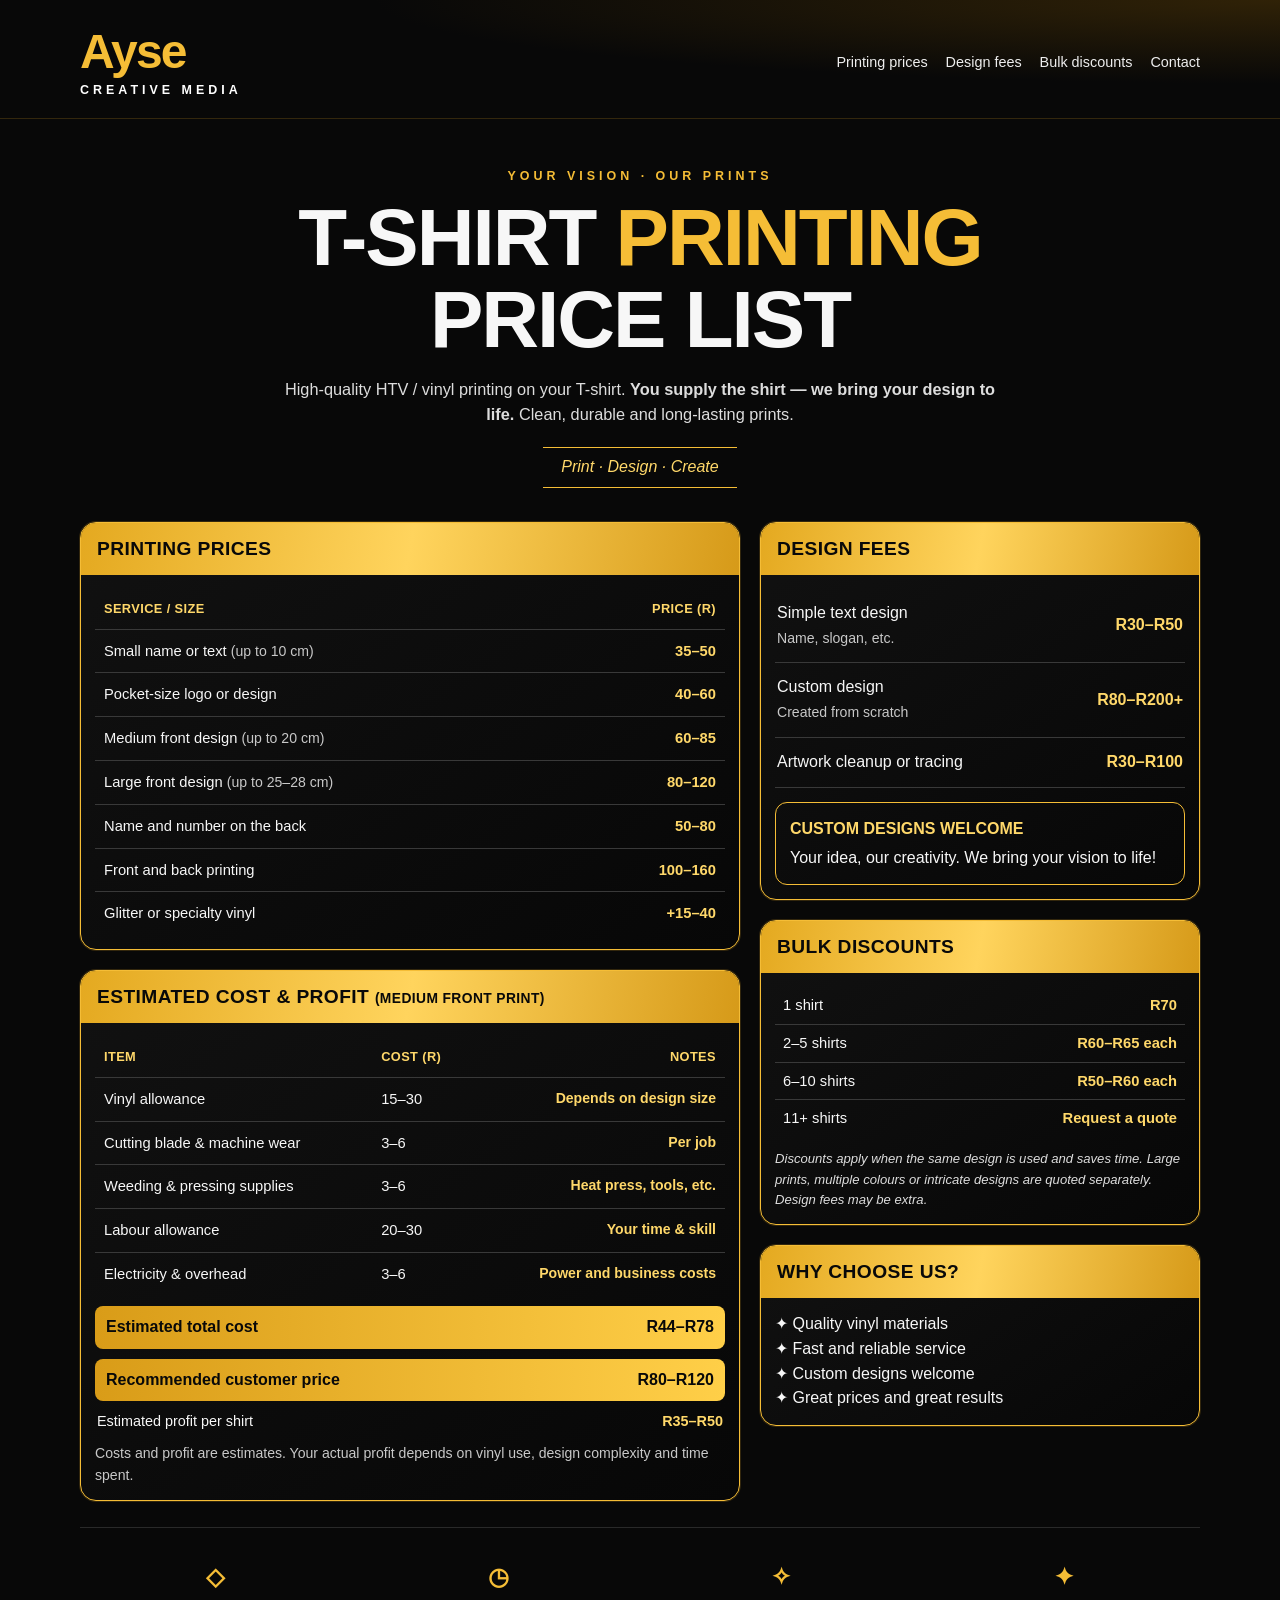
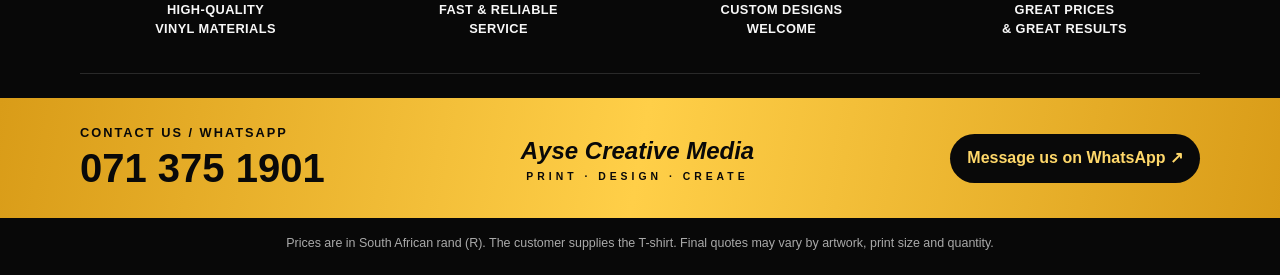
<file: price-list.html>
<!DOCTYPE html>
<html lang="en">
<head>
  <meta charset="UTF-8" />
  <meta name="viewport" content="width=device-width, initial-scale=1.0" />
  <meta name="description" content="HTV and vinyl T-shirt printing price list from Ayse Creative Media." />
  <title>Price List | Ayse Creative Media</title>
  <style>
    :root{--gold:#f5bd36;--gold2:#ffd86a;--black:#080808;--panel:#111;--white:#f7f7f7;--muted:#c8c8c8;--line:#6e541c}
    *{box-sizing:border-box;margin:0;padding:0}
    html{scroll-behavior:smooth}
    body{font-family:Arial,Helvetica,sans-serif;background:var(--black);color:var(--white);line-height:1.55}
    a{color:inherit}
    .page{width:min(1120px,100% - 32px);margin:auto}
    header{padding:28px 0 22px;border-bottom:1px solid #33270d;background:radial-gradient(ellipse at top right,#302207 0%,transparent 50%)}
    .topbar{display:flex;justify-content:space-between;align-items:center;gap:18px;flex-wrap:wrap}
    .brand{font-size:clamp(1.8rem,5vw,3rem);font-weight:900;letter-spacing:-1.8px;color:var(--gold);line-height:1}
    .brand span{display:block;color:white;font-size:.78rem;letter-spacing:4px;font-weight:700;margin-top:8px}
    nav{display:flex;gap:18px;flex-wrap:wrap;font-size:.9rem}
    nav a{text-decoration:none;color:#eee}nav a:hover{color:var(--gold)}
    .hero{padding:48px 0 34px;text-align:center}
    .eyebrow{color:var(--gold);font-weight:800;letter-spacing:4px;text-transform:uppercase;font-size:.78rem}
    h1{font-size:clamp(2.3rem,7vw,5rem);line-height:1.03;letter-spacing:-2px;margin:10px 0 15px;text-transform:uppercase}
    h1 span{color:var(--gold)}
    .hero p{max-width:720px;margin:auto;color:#ddd;font-size:1.02rem}
    .tagline{display:inline-block;margin-top:20px;border-top:1px solid var(--gold);border-bottom:1px solid var(--gold);padding:7px 18px;color:var(--gold2);font-style:italic}
    .layout{display:grid;grid-template-columns:1.2fr .8fr;gap:20px;align-items:start;padding-bottom:26px}
    .stack{display:grid;gap:20px;min-width:0}
    .panel{background:linear-gradient(145deg,#111,#070707);border:1px solid var(--gold);border-radius:16px;overflow:hidden;box-shadow:0 0 0 1px #33270d}
    .panel h2{background:linear-gradient(100deg,#e4a920,#ffd45d,#d69a19);color:#090909;padding:11px 16px;font-size:1.2rem;text-transform:uppercase;letter-spacing:.4px}
    .panel-body{padding:14px}
    .table-wrap{width:100%;overflow-x:auto}
    table{width:100%;border-collapse:collapse;font-size:.92rem}
    th,td{text-align:left;padding:10px 9px;border-bottom:1px solid #393939;vertical-align:top}
    th{color:var(--gold2);text-transform:uppercase;font-size:.8rem;letter-spacing:.4px}
    td:last-child,th:last-child{text-align:right;white-space:nowrap;color:var(--gold2);font-weight:800}
    tr:last-child td{border-bottom:0}
    .muted{color:var(--muted);font-size:.88rem}
    .highlight{background:linear-gradient(90deg,#d99c18,#ffcf48);color:#090909;font-weight:900;border-radius:8px;padding:9px 11px;margin-top:10px;display:flex;justify-content:space-between;gap:12px;flex-wrap:wrap}
    .profit{display:flex;justify-content:space-between;gap:12px;padding:9px 2px 0;font-size:.9rem}
    .profit strong{color:var(--gold2)}
    .fee{display:grid;grid-template-columns:1fr auto;gap:12px;padding:12px 2px;border-bottom:1px solid #393939;align-items:center}
    .fee:last-of-type{border-bottom:0}
    .fee strong{color:var(--gold2);white-space:nowrap}
    .note-box{border:1px solid var(--gold);border-radius:12px;padding:14px;margin-top:14px}
    .note-box h3{color:var(--gold2);font-size:1rem;text-transform:uppercase;margin-bottom:4px}
    .discount-table td{padding:7px 8px}
    .fineprint{font-size:.82rem;color:#ddd;font-style:italic;margin-top:12px}
    .features{display:grid;grid-template-columns:repeat(4,1fr);gap:12px;padding:22px 0 26px;border-top:1px solid #292929;border-bottom:1px solid #292929}
    .feature{text-align:center;padding:8px;font-size:.8rem;font-weight:700;text-transform:uppercase;letter-spacing:.4px}
    .feature b{display:block;color:var(--gold);font-size:1.5rem;margin-bottom:4px}
    footer{margin-top:24px;background:linear-gradient(100deg,#d99c18,#ffcf48,#d99c18);color:#090909;padding:25px 0}
    .footer-inner{display:flex;justify-content:space-between;align-items:center;gap:20px;flex-wrap:wrap}
    .contact-label{text-transform:uppercase;font-size:.8rem;letter-spacing:2px;font-weight:800}
    .phone{display:inline-block;font-size:clamp(1.7rem,4vw,2.5rem);font-weight:900;text-decoration:none;line-height:1.25}
    .footer-brand{font-size:1.5rem;font-weight:900;font-style:italic}
    .footer-brand small{display:block;font-size:.65rem;letter-spacing:4px;font-style:normal;text-align:center}
    .whatsapp{display:inline-block;text-decoration:none;background:#090909;color:var(--gold2);padding:12px 17px;border-radius:999px;font-weight:800;transition:transform .2s}
    .whatsapp:hover{transform:translateY(-2px)}
    .disclaimer{text-align:center;color:#aaa;font-size:.78rem;padding:16px 0 22px}
    @media(max-width:800px){.layout{grid-template-columns:1fr}.features{grid-template-columns:repeat(2,1fr)}nav{gap:12px}.hero{padding-top:36px}}
    @media(max-width:480px){.page{width:min(100% - 20px,1120px)}header{padding-top:20px}.topbar{align-items:flex-start}.brand span{letter-spacing:2px}.hero p{font-size:.95rem}.panel h2{font-size:1.05rem}.panel-body{padding:10px}th,td{padding:9px 6px;font-size:.82rem}.fee{font-size:.88rem}.features{gap:5px}.feature{font-size:.7rem}.footer-inner{justify-content:center;text-align:center}.footer-brand{width:100%}}
  </style>
</head>
<body>
  <header>
    <div class="page topbar">
      <a href="#top" class="brand" style="text-decoration:none">Ayse<span>CREATIVE MEDIA</span></a>
      <nav aria-label="Main navigation">
        <a href="#printing">Printing prices</a><a href="#design">Design fees</a><a href="#bulk">Bulk discounts</a><a href="#contact">Contact</a>
      </nav>
    </div>
  </header>

  <main id="top" class="page">
    <section class="hero">
      <div class="eyebrow">Your Vision · Our Prints</div>
      <h1>T-Shirt <span>Printing</span><br>Price List</h1>
      <p>High-quality HTV / vinyl printing on your T-shirt. <strong>You supply the shirt — we bring your design to life.</strong> Clean, durable and long-lasting prints.</p>
      <div class="tagline">Print · Design · Create</div>
    </section>

    <div class="layout">
      <div class="stack">
        <section class="panel" id="printing">
          <h2>Printing prices</h2>
          <div class="panel-body table-wrap">
            <table>
              <thead><tr><th>Service / size</th><th>Price (R)</th></tr></thead>
              <tbody>
                <tr><td>Small name or text <span class="muted">(up to 10 cm)</span></td><td>35–50</td></tr>
                <tr><td>Pocket-size logo or design</td><td>40–60</td></tr>
                <tr><td>Medium front design <span class="muted">(up to 20 cm)</span></td><td>60–85</td></tr>
                <tr><td>Large front design <span class="muted">(up to 25–28 cm)</span></td><td>80–120</td></tr>
                <tr><td>Name and number on the back</td><td>50–80</td></tr>
                <tr><td>Front and back printing</td><td>100–160</td></tr>
                <tr><td>Glitter or specialty vinyl</td><td>+15–40</td></tr>
              </tbody>
            </table>
          </div>
        </section>

        <section class="panel" id="costs">
          <h2>Estimated cost &amp; profit <span style="font-size:.72em">(medium front print)</span></h2>
          <div class="panel-body table-wrap">
            <table>
              <thead><tr><th>Item</th><th>Cost (R)</th><th>Notes</th></tr></thead>
              <tbody>
                <tr><td>Vinyl allowance</td><td>15–30</td><td class="muted">Depends on design size</td></tr>
                <tr><td>Cutting blade &amp; machine wear</td><td>3–6</td><td class="muted">Per job</td></tr>
                <tr><td>Weeding &amp; pressing supplies</td><td>3–6</td><td class="muted">Heat press, tools, etc.</td></tr>
                <tr><td>Labour allowance</td><td>20–30</td><td class="muted">Your time &amp; skill</td></tr>
                <tr><td>Electricity &amp; overhead</td><td>3–6</td><td class="muted">Power and business costs</td></tr>
              </tbody>
            </table>
            <div class="highlight"><span>Estimated total cost</span><span>R44–R78</span></div>
            <div class="highlight"><span>Recommended customer price</span><span>R80–R120</span></div>
            <div class="profit"><span>Estimated profit per shirt</span><strong>R35–R50</strong></div>
            <p class="muted" style="margin-top:10px">Costs and profit are estimates. Your actual profit depends on vinyl use, design complexity and time spent.</p>
          </div>
        </section>
      </div>

      <div class="stack">
        <section class="panel" id="design">
          <h2>Design fees</h2>
          <div class="panel-body">
            <div class="fee"><span>Simple text design<br><span class="muted">Name, slogan, etc.</span></span><strong>R30–R50</strong></div>
            <div class="fee"><span>Custom design<br><span class="muted">Created from scratch</span></span><strong>R80–R200+</strong></div>
            <div class="fee"><span>Artwork cleanup or tracing</span><strong>R30–R100</strong></div>
            <div class="note-box"><h3>Custom designs welcome</h3><p>Your idea, our creativity. We bring your vision to life!</p></div>
          </div>
        </section>

        <section class="panel" id="bulk">
          <h2>Bulk discounts</h2>
          <div class="panel-body">
            <table class="discount-table">
              <tbody>
                <tr><td>1 shirt</td><td>R70</td></tr>
                <tr><td>2–5 shirts</td><td>R60–R65 each</td></tr>
                <tr><td>6–10 shirts</td><td>R50–R60 each</td></tr>
                <tr><td>11+ shirts</td><td>Request a quote</td></tr>
              </tbody>
            </table>
            <p class="fineprint">Discounts apply when the same design is used and saves time. Large prints, multiple colours or intricate designs are quoted separately. Design fees may be extra.</p>
          </div>
        </section>
        <section class="panel">
          <h2>Why choose us?</h2>
          <div class="panel-body">
            <p>✦ Quality vinyl materials</p><p>✦ Fast and reliable service</p><p>✦ Custom designs welcome</p><p>✦ Great prices and great results</p>
          </div>
        </section>
      </div>
    </div>

    <section class="features" aria-label="Our promises">
      <div class="feature"><b>◇</b>High-quality<br>vinyl materials</div>
      <div class="feature"><b>◷</b>Fast &amp; reliable<br>service</div>
      <div class="feature"><b>✧</b>Custom designs<br>welcome</div>
      <div class="feature"><b>✦</b>Great prices<br>&amp; great results</div>
    </section>
  </main>

  <footer id="contact">
    <div class="page footer-inner">
      <div><div class="contact-label">Contact us / WhatsApp</div><a class="phone" href="https://wa.me/27713751901?text=Hi%20Ayse%20Creative%20Media%2C%20I%27d%20like%20a%20T-shirt%20printing%20quote.">071 375 1901</a></div>
      <div class="footer-brand">Ayse Creative Media<small>PRINT · DESIGN · CREATE</small></div>
      <a class="whatsapp" href="https://wa.me/27713751901?text=Hi%20Ayse%20Creative%20Media%2C%20I%27d%20like%20a%20T-shirt%20printing%20quote." target="_blank" rel="noopener">Message us on WhatsApp ↗</a>
    </div>
  </footer>
  <div class="page disclaimer">Prices are in South African rand (R). The customer supplies the T-shirt. Final quotes may vary by artwork, print size and quantity.</div>
</body>
</html>
</file>
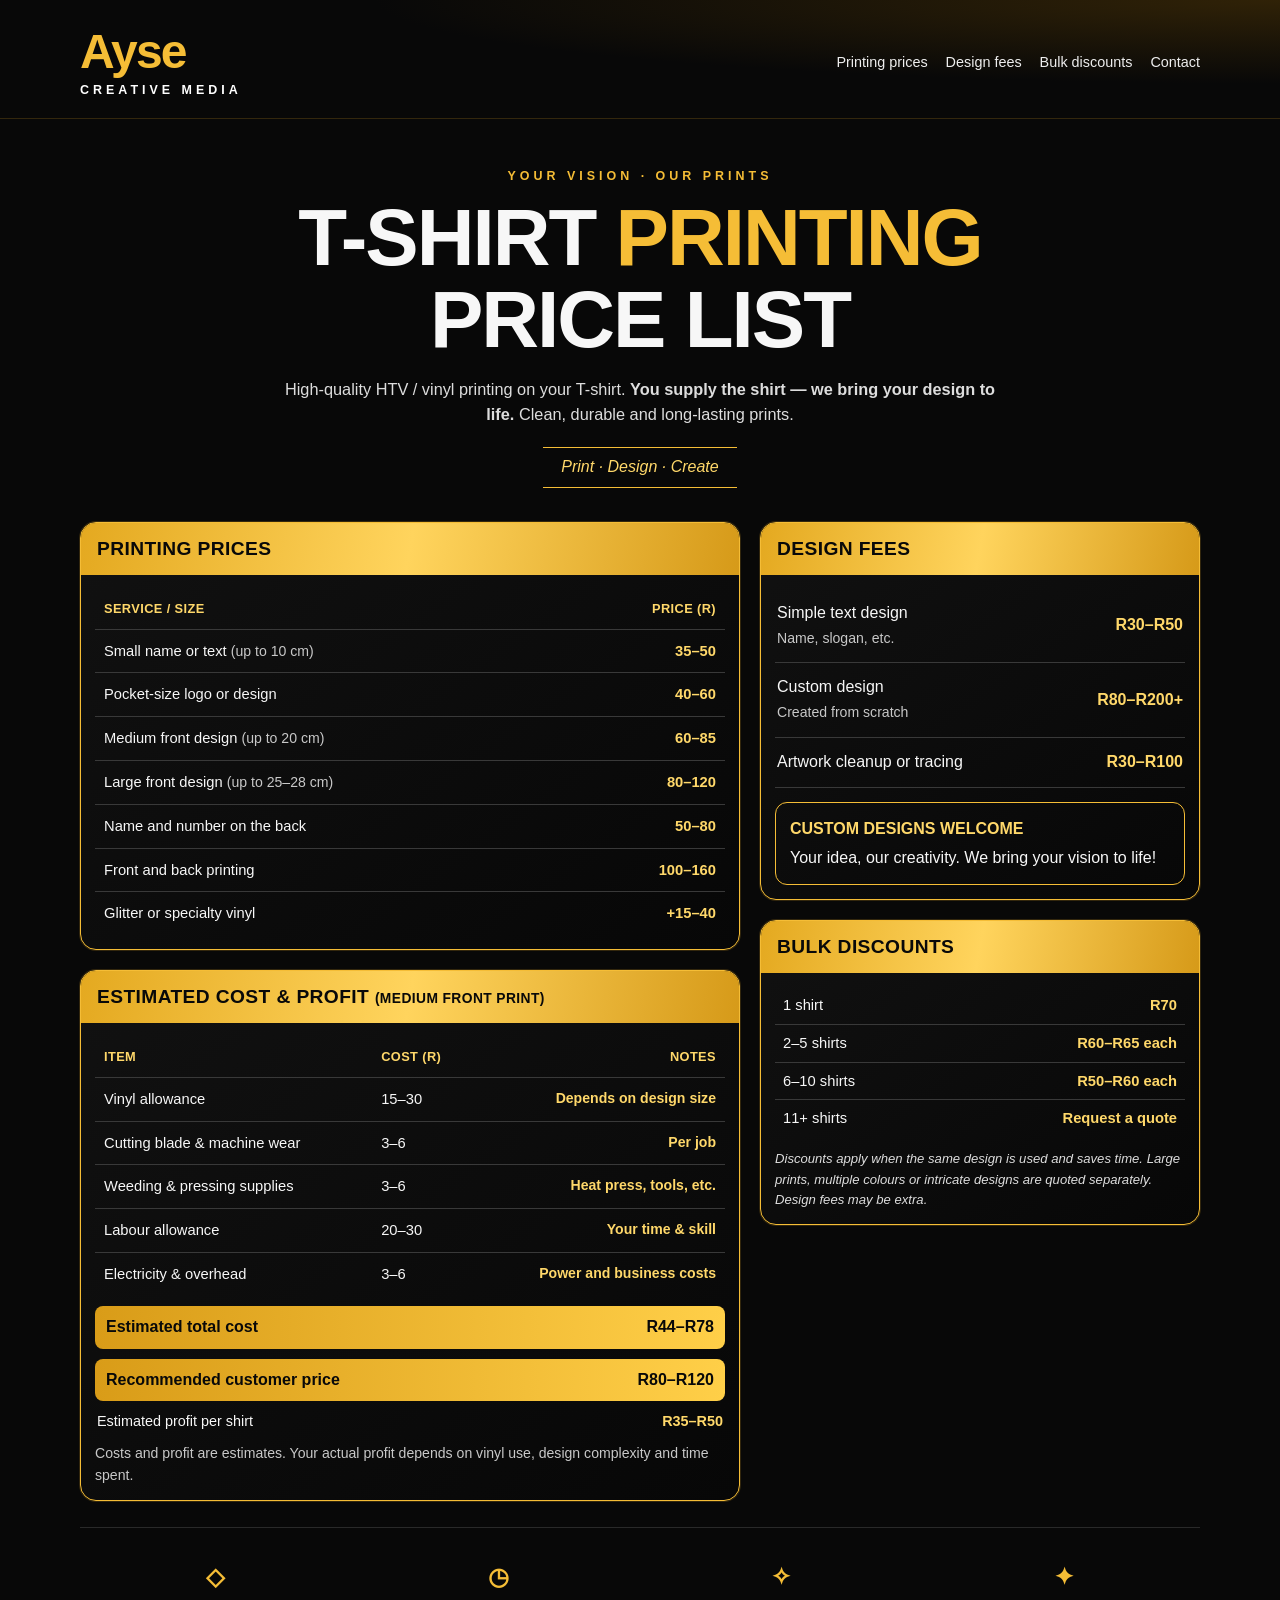
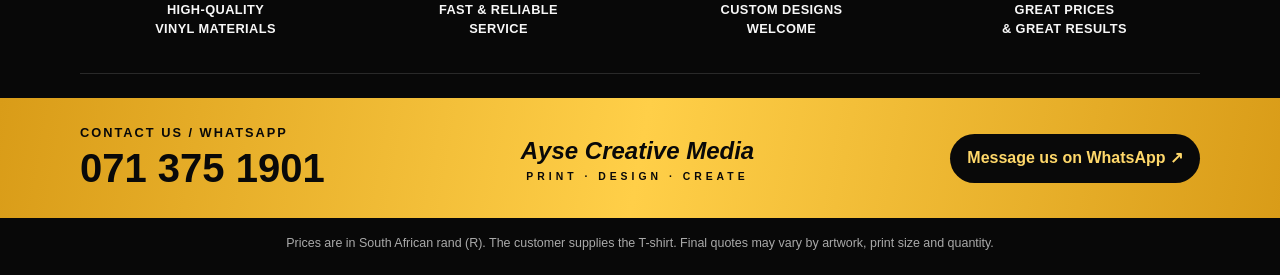
<file: pricelist.html>
<!DOCTYPE html>
<html lang="en">
<head>
  <meta charset="UTF-8" />
  <meta name="viewport" content="width=device-width, initial-scale=1.0" />
  <meta name="description" content="HTV and vinyl T-shirt printing price list from Ayse Creative Media." />
  <title>Price List | Ayse Creative Media</title>
  <style>
    :root{--gold:#f5bd36;--gold2:#ffd86a;--black:#080808;--panel:#111;--white:#f7f7f7;--muted:#c8c8c8;--line:#6e541c}
    *{box-sizing:border-box;margin:0;padding:0}
    html{scroll-behavior:smooth}
    body{font-family:Arial,Helvetica,sans-serif;background:var(--black);color:var(--white);line-height:1.55}
    a{color:inherit}
    .page{width:min(1120px,100% - 32px);margin:auto}
    header{padding:28px 0 22px;border-bottom:1px solid #33270d;background:radial-gradient(ellipse at top right,#302207 0%,transparent 50%)}
    .topbar{display:flex;justify-content:space-between;align-items:center;gap:18px;flex-wrap:wrap}
    .brand{font-size:clamp(1.8rem,5vw,3rem);font-weight:900;letter-spacing:-1.8px;color:var(--gold);line-height:1}
    .brand span{display:block;color:white;font-size:.78rem;letter-spacing:4px;font-weight:700;margin-top:8px}
    nav{display:flex;gap:18px;flex-wrap:wrap;font-size:.9rem}
    nav a{text-decoration:none;color:#eee}nav a:hover{color:var(--gold)}
    .hero{padding:48px 0 34px;text-align:center}
    .eyebrow{color:var(--gold);font-weight:800;letter-spacing:4px;text-transform:uppercase;font-size:.78rem}
    h1{font-size:clamp(2.3rem,7vw,5rem);line-height:1.03;letter-spacing:-2px;margin:10px 0 15px;text-transform:uppercase}
    h1 span{color:var(--gold)}
    .hero p{max-width:720px;margin:auto;color:#ddd;font-size:1.02rem}
    .tagline{display:inline-block;margin-top:20px;border-top:1px solid var(--gold);border-bottom:1px solid var(--gold);padding:7px 18px;color:var(--gold2);font-style:italic}
    .layout{display:grid;grid-template-columns:1.2fr .8fr;gap:20px;align-items:start;padding-bottom:26px}
    .stack{display:grid;gap:20px;min-width:0}
    .panel{background:linear-gradient(145deg,#111,#070707);border:1px solid var(--gold);border-radius:16px;overflow:hidden;box-shadow:0 0 0 1px #33270d}
    .panel h2{background:linear-gradient(100deg,#e4a920,#ffd45d,#d69a19);color:#090909;padding:11px 16px;font-size:1.2rem;text-transform:uppercase;letter-spacing:.4px}
    .panel-body{padding:14px}
    .table-wrap{width:100%;overflow-x:auto}
    table{width:100%;border-collapse:collapse;font-size:.92rem}
    th,td{text-align:left;padding:10px 9px;border-bottom:1px solid #393939;vertical-align:top}
    th{color:var(--gold2);text-transform:uppercase;font-size:.8rem;letter-spacing:.4px}
    td:last-child,th:last-child{text-align:right;white-space:nowrap;color:var(--gold2);font-weight:800}
    tr:last-child td{border-bottom:0}
    .muted{color:var(--muted);font-size:.88rem}
    .highlight{background:linear-gradient(90deg,#d99c18,#ffcf48);color:#090909;font-weight:900;border-radius:8px;padding:9px 11px;margin-top:10px;display:flex;justify-content:space-between;gap:12px;flex-wrap:wrap}
    .profit{display:flex;justify-content:space-between;gap:12px;padding:9px 2px 0;font-size:.9rem}
    .profit strong{color:var(--gold2)}
    .fee{display:grid;grid-template-columns:1fr auto;gap:12px;padding:12px 2px;border-bottom:1px solid #393939;align-items:center}
    .fee:last-of-type{border-bottom:0}
    .fee strong{color:var(--gold2);white-space:nowrap}
    .note-box{border:1px solid var(--gold);border-radius:12px;padding:14px;margin-top:14px}
    .note-box h3{color:var(--gold2);font-size:1rem;text-transform:uppercase;margin-bottom:4px}
    .discount-table td{padding:7px 8px}
    .fineprint{font-size:.82rem;color:#ddd;font-style:italic;margin-top:12px}
    .features{display:grid;grid-template-columns:repeat(4,1fr);gap:12px;padding:22px 0 26px;border-top:1px solid #292929;border-bottom:1px solid #292929}
    .feature{text-align:center;padding:8px;font-size:.8rem;font-weight:700;text-transform:uppercase;letter-spacing:.4px}
    .feature b{display:block;color:var(--gold);font-size:1.5rem;margin-bottom:4px}
    footer{margin-top:24px;background:linear-gradient(100deg,#d99c18,#ffcf48,#d99c18);color:#090909;padding:25px 0}
    .footer-inner{display:flex;justify-content:space-between;align-items:center;gap:20px;flex-wrap:wrap}
    .contact-label{text-transform:uppercase;font-size:.8rem;letter-spacing:2px;font-weight:800}
    .phone{display:inline-block;font-size:clamp(1.7rem,4vw,2.5rem);font-weight:900;text-decoration:none;line-height:1.25}
    .footer-brand{font-size:1.5rem;font-weight:900;font-style:italic}
    .footer-brand small{display:block;font-size:.65rem;letter-spacing:4px;font-style:normal;text-align:center}
    .whatsapp{display:inline-block;text-decoration:none;background:#090909;color:var(--gold2);padding:12px 17px;border-radius:999px;font-weight:800;transition:transform .2s}
    .whatsapp:hover{transform:translateY(-2px)}
    .disclaimer{text-align:center;color:#aaa;font-size:.78rem;padding:16px 0 22px}
    @media(max-width:800px){.layout{grid-template-columns:1fr}.features{grid-template-columns:repeat(2,1fr)}nav{gap:12px}.hero{padding-top:36px}}
    @media(max-width:480px){.page{width:min(100% - 20px,1120px)}header{padding-top:20px}.topbar{align-items:flex-start}.brand span{letter-spacing:2px}.hero p{font-size:.95rem}.panel h2{font-size:1.05rem}.panel-body{padding:10px}th,td{padding:9px 6px;font-size:.82rem}.fee{font-size:.88rem}.features{gap:5px}.feature{font-size:.7rem}.footer-inner{justify-content:center;text-align:center}.footer-brand{width:100%}}
  </style>
</head>
<body>
  <header>
    <div class="page topbar">
      <a href="#top" class="brand" style="text-decoration:none">Ayse<span>CREATIVE MEDIA</span></a>
      <nav aria-label="Main navigation">
        <a href="#printing">Printing prices</a><a href="#design">Design fees</a><a href="#bulk">Bulk discounts</a><a href="#contact">Contact</a>
      </nav>
    </div>
  </header>

  <main id="top" class="page">
    <section class="hero">
      <div class="eyebrow">Your Vision · Our Prints</div>
      <h1>T-Shirt <span>Printing</span><br>Price List</h1>
      <p>High-quality HTV / vinyl printing on your T-shirt. <strong>You supply the shirt — we bring your design to life.</strong> Clean, durable and long-lasting prints.</p>
      <div class="tagline">Print · Design · Create</div>
    </section>

    <div class="layout">
      <div class="stack">
        <section class="panel" id="printing">
          <h2>Printing prices</h2>
          <div class="panel-body table-wrap">
            <table>
              <thead><tr><th>Service / size</th><th>Price (R)</th></tr></thead>
              <tbody>
                <tr><td>Small name or text <span class="muted">(up to 10 cm)</span></td><td>35–50</td></tr>
                <tr><td>Pocket-size logo or design</td><td>40–60</td></tr>
                <tr><td>Medium front design <span class="muted">(up to 20 cm)</span></td><td>60–85</td></tr>
                <tr><td>Large front design <span class="muted">(up to 25–28 cm)</span></td><td>80–120</td></tr>
                <tr><td>Name and number on the back</td><td>50–80</td></tr>
                <tr><td>Front and back printing</td><td>100–160</td></tr>
                <tr><td>Glitter or specialty vinyl</td><td>+15–40</td></tr>
              </tbody>
            </table>
          </div>
        </section>

        <section class="panel" id="costs">
          <h2>Estimated cost &amp; profit <span style="font-size:.72em">(medium front print)</span></h2>
          <div class="panel-body table-wrap">
            <table>
              <thead><tr><th>Item</th><th>Cost (R)</th><th>Notes</th></tr></thead>
              <tbody>
                <tr><td>Vinyl allowance</td><td>15–30</td><td class="muted">Depends on design size</td></tr>
                <tr><td>Cutting blade &amp; machine wear</td><td>3–6</td><td class="muted">Per job</td></tr>
                <tr><td>Weeding &amp; pressing supplies</td><td>3–6</td><td class="muted">Heat press, tools, etc.</td></tr>
                <tr><td>Labour allowance</td><td>20–30</td><td class="muted">Your time &amp; skill</td></tr>
                <tr><td>Electricity &amp; overhead</td><td>3–6</td><td class="muted">Power and business costs</td></tr>
              </tbody>
            </table>
            <div class="highlight"><span>Estimated total cost</span><span>R44–R78</span></div>
            <div class="highlight"><span>Recommended customer price</span><span>R80–R120</span></div>
            <div class="profit"><span>Estimated profit per shirt</span><strong>R35–R50</strong></div>
            <p class="muted" style="margin-top:10px">Costs and profit are estimates. Your actual profit depends on vinyl use, design complexity and time spent.</p>
          </div>
        </section>
      </div>

      <div class="stack">
        <section class="panel" id="design">
          <h2>Design fees</h2>
          <div class="panel-body">
            <div class="fee"><span>Simple text design<br><span class="muted">Name, slogan, etc.</span></span><strong>R30–R50</strong></div>
            <div class="fee"><span>Custom design<br><span class="muted">Created from scratch</span></span><strong>R80–R200+</strong></div>
            <div class="fee"><span>Artwork cleanup or tracing</span><strong>R30–R100</strong></div>
            <div class="note-box"><h3>Custom designs welcome</h3><p>Your idea, our creativity. We bring your vision to life!</p></div>
          </div>
        </section>

        <section class="panel" id="bulk">
          <h2>Bulk discounts</h2>
          <div class="panel-body">
            <table class="discount-table">
              <tbody>
                <tr><td>1 shirt</td><td>R70</td></tr>
                <tr><td>2–5 shirts</td><td>R60–R65 each</td></tr>
                <tr><td>6–10 shirts</td><td>R50–R60 each</td></tr>
                <tr><td>11+ shirts</td><td>Request a quote</td></tr>
              </tbody>
            </table>
            <p class="fineprint">Discounts apply when the same design is used and saves time. Large prints, multiple colours or intricate designs are quoted separately. Design fees may be extra.</p>
          </div>
        </section>
        <!-- <section class="panel">
          <h2>Why choose us?</h2>
          <div class="panel-body">
            <p>✦ Quality vinyl materials</p><p>✦ Fast and reliable service</p><p>✦ Custom designs welcome</p><p>✦ Great prices and great results</p>
          </div>
        </section> -->
      </div>
    </div>

    <section class="features" aria-label="Our promises">
      <div class="feature"><b>◇</b>High-quality<br>vinyl materials</div>
      <div class="feature"><b>◷</b>Fast &amp; reliable<br>service</div>
      <div class="feature"><b>✧</b>Custom designs<br>welcome</div>
      <div class="feature"><b>✦</b>Great prices<br>&amp; great results</div>
    </section>
  </main>

  <footer id="contact">
    <div class="page footer-inner">
      <div><div class="contact-label">Contact us / WhatsApp</div><a class="phone" href="https://wa.me/27713751901?text=Hi%20Ayse%20Creative%20Media%2C%20I%27d%20like%20a%20T-shirt%20printing%20quote.">071 375 1901</a></div>
      <div class="footer-brand">Ayse Creative Media<small>PRINT · DESIGN · CREATE</small></div>
      <a class="whatsapp" href="https://wa.me/27713751901?text=Hi%20Ayse%20Creative%20Media%2C%20I%27d%20like%20a%20T-shirt%20printing%20quote." target="_blank" rel="noopener">Message us on WhatsApp ↗</a>
    </div>
  </footer>
  <div class="page disclaimer">Prices are in South African rand (R). The customer supplies the T-shirt. Final quotes may vary by artwork, print size and quantity.</div>
</body>
</html>
</file>
